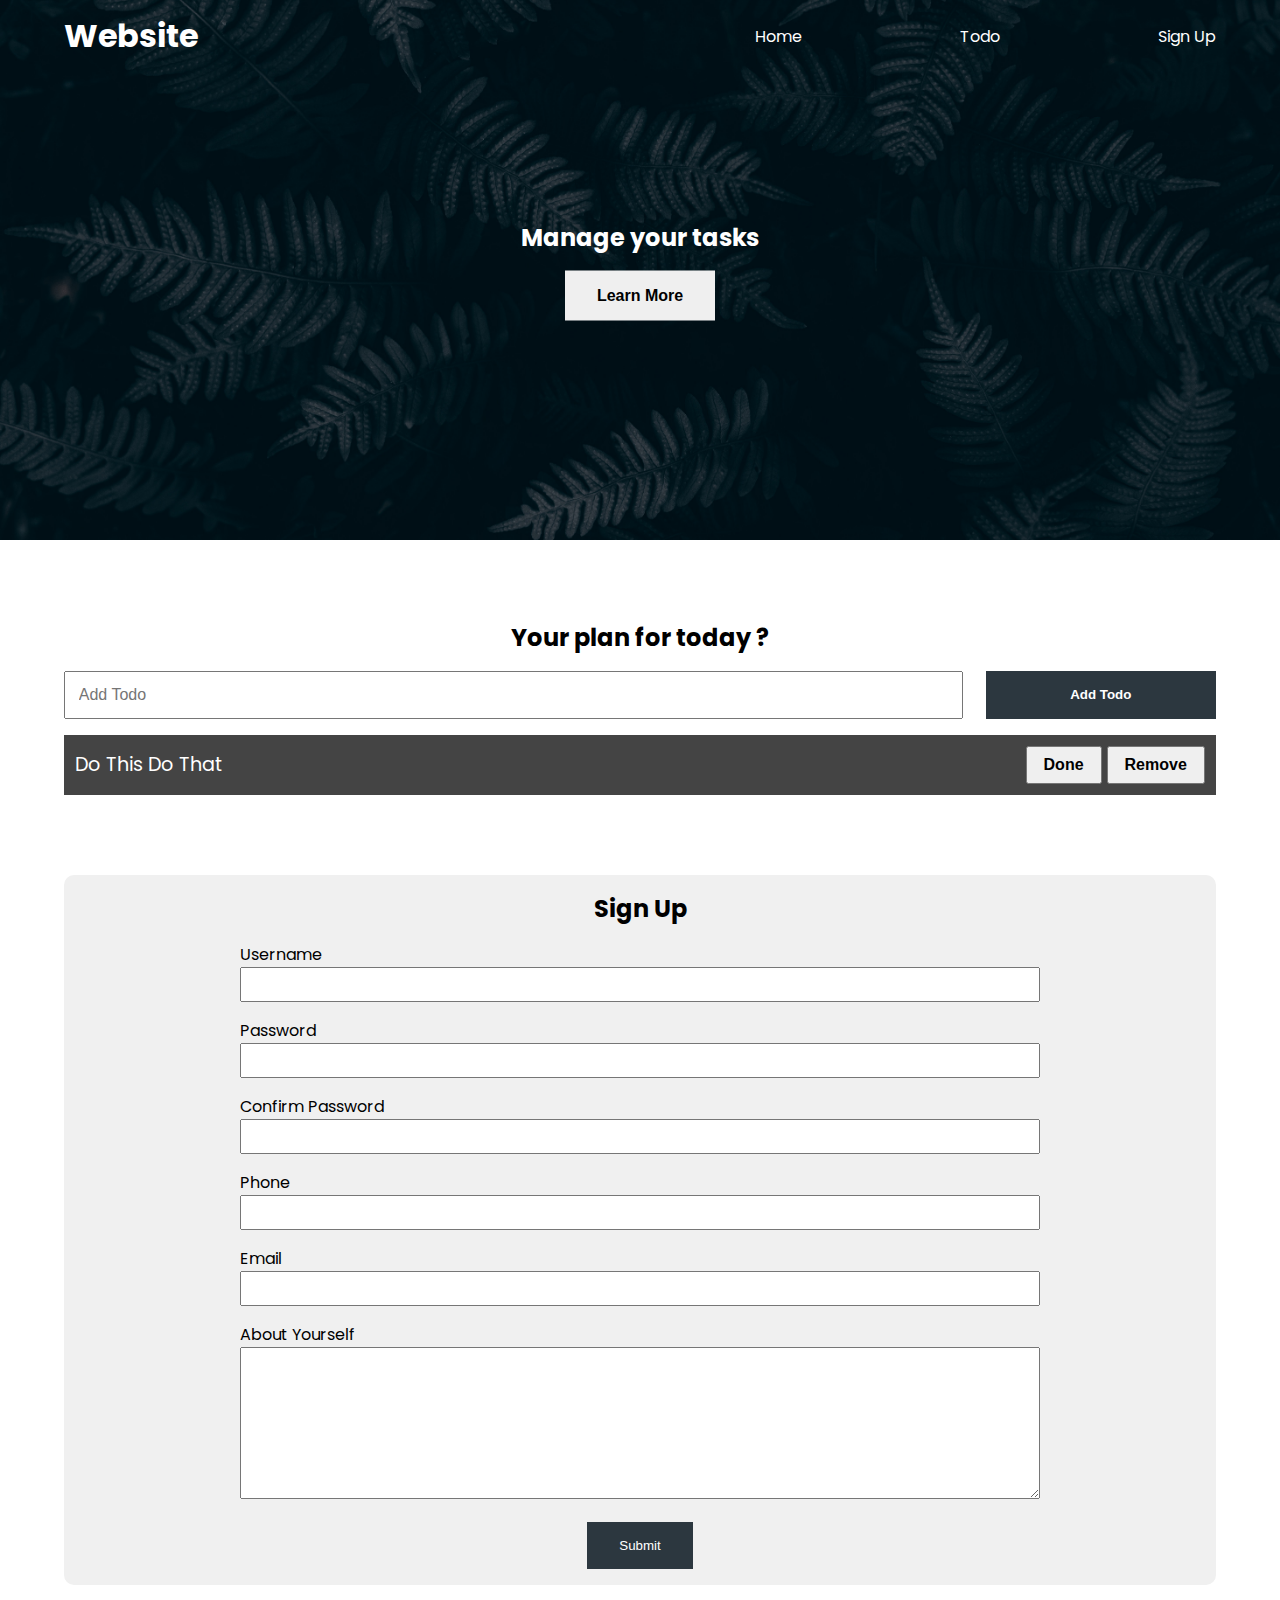
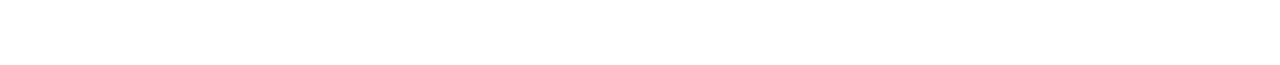
<file: DOM-Tutorial/index.html>
<!DOCTYPE html>
<html lang="en">
  <head>
    <meta charset="UTF-8" />
    <meta http-equiv="X-UA-Compatible" content="IE=edge" />
    <meta name="viewport" content="width=device-width, initial-scale=1.0" />
    <link rel="stylesheet" href="./style.css" />
    <!-- <script src="01.js" defer></script> -->
    <!-- <script src="02.js" defer></script> -->
    <!-- <script src="03.js" defer></script> -->
    <!-- <script src="04.js" defer></script> -->
    <!-- <script src="05.js" defer></script> -->
    <!-- <script src="06.js" defer></script> -->
    <!-- <script src="07.js" defer></script> -->
    <!-- <script src="09.js" defer></script> -->
    <!-- <script src="10.js" defer></script> -->
    <!-- <script src="11.js" defer></script> -->
    <!-- <script src="12.js" defer></script> -->
    <!-- <script src="13.js" defer></script> -->
    <!-- <script src="14.js" defer></script> -->
    <!-- <script src="15.js" defer></script> -->
    <!-- <script src="16.js" defer></script> -->
    <!-- <script src="17.js" defer></script> -->
    <!-- <script src="18.js" defer></script> -->
    <!-- <script src="24.js" defer></script> -->
    <script src="26.js" defer></script>


    <title>My Website</title>
  </head>
  <body>
    <header class="header">
      <nav class="nav container">
        <h1 class="logo">Website</h1>
        <ul class="nav-items">
          <li class="nav-item"><a href="#home">Home</a></li>
          <li class="nav-item"><a href="">Todo</a></li>
          <li class="nav-item"><a href="">Sign Up</a></li>
        </ul>
      </nav>
      <div class="headline">
        <h2 id="main-heading">
          Manage your tasks <span style="display: none">Hello</span>
        </h2>
        <!-- <button class="btn btn-headline" onclick="console.log('you clicked me')">Learn More</button>     pehla tareqa event add karne ka--> 
        <button class="btn btn-headline">Learn More</button>
      </div>
    </header>

    <section class="section-todo container">
      <h2>Your plan for today ?</h2>
      <!-- todo form  -->
      <form class="form-todo">
        <input type="text" name="" id="" placeholder="Add Todo" />
        <input type="submit" value="Add Todo" class="btn" />
      </form>

      <ul class="todo-list">

        <!-- <li>item 1</li>
        <li>item 2</li>
        <li>item 3</li>
        <li>item 4</li>
        <li>item 5</li> -->

        <!-- <li class="first-todo">Todo 1</li> -->
        
        <li>
          <span class="text">Do this do that</span>
          <div class="todo-buttons">
            <button class="todo-btn done">Done</button>
            <button class="todo-btn remove">Remove</button>
          </div>
        </li> 
      </ul>
    </section>

    <section class="section-signup container">
      <h2>Sign Up</h2>
      <form class="signup-form">
        <div class="form-group">
          <label for="username">Username</label>
          <input type="text" name="username" id="username" />
        </div>
        <div class="form-group">
          <label for="password">Password</label>
          <input type="password" name="password" id="password" />
        </div>
        <div class="form-group">
          <label for="confirmPassword">Confirm Password</label>
          <input type="password" name="confirmPassword" id="confirmPassword" />
        </div>
        <div class="form-group">
          <label for="phone">Phone</label>
          <input type="text" name="phone" id="phone" />
        </div>
        <div class="form-group">
          <label for="email">Email</label>
          <input type="email" name="email" id="email" />
        </div>
        <div class="form-group">
          <label for="about">About Yourself</label>
          <textarea name="about" id="about" cols="30" rows="10"></textarea>
        </div>
        <button type="submit" class="btn signup-btn">Submit</button>
      </form>
    </section>
  </body>
</html>
</file>
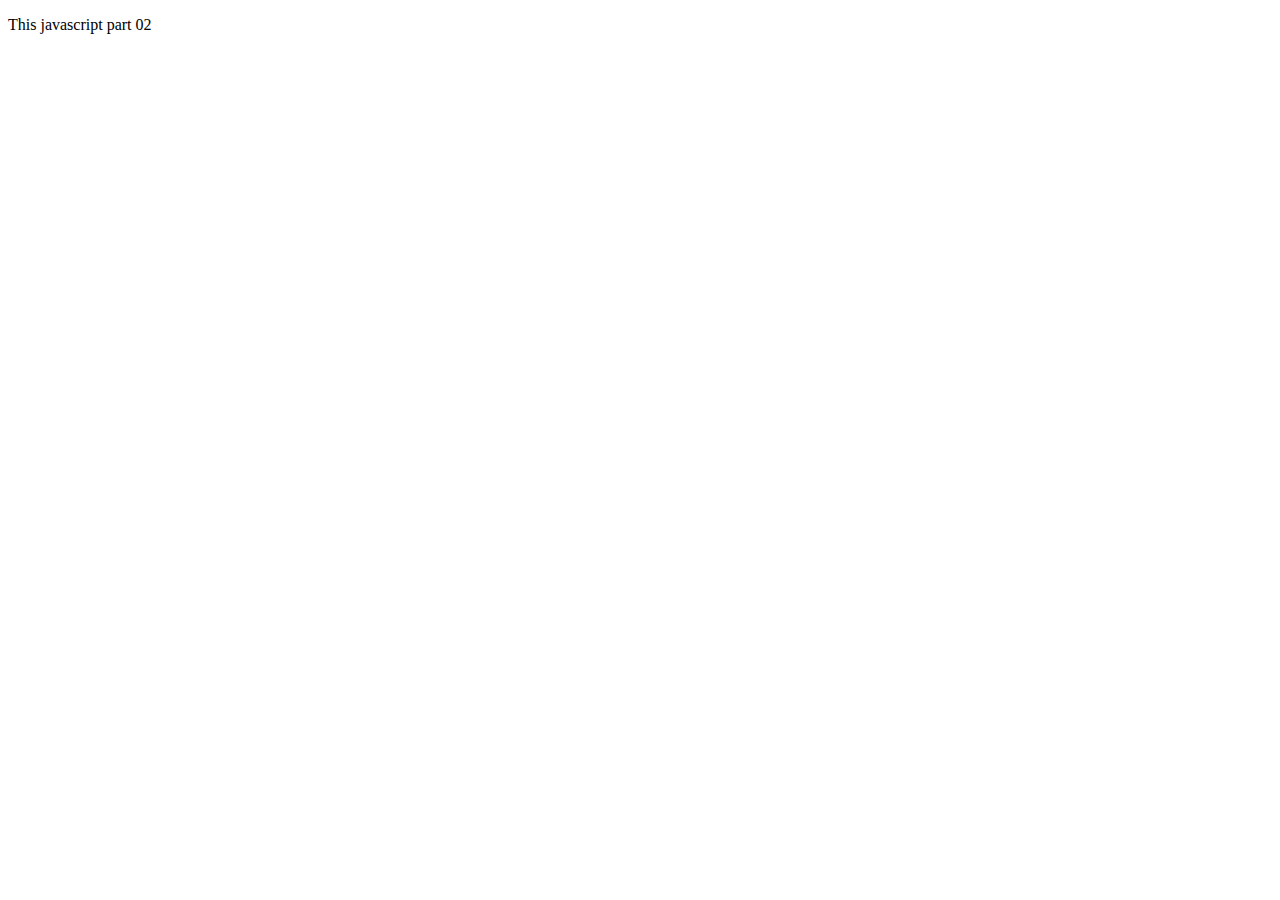
<file: How-JS-Works/index.html>
<!DOCTYPE html>
<html lang="en">
<head>
    <meta charset="UTF-8">
    <meta http-equiv="X-UA-Compatible" content="IE=edge">
    <meta name="viewport" content="width=device-width, initial-scale=1.0">
    <title>JS part 02</title>
    
</head>
<body>
    <p>This javascript part 02</p>
    <!-- <script src="01.js"></script> -->
    <script src="02.js"></script>

</body>
</html>
</file>
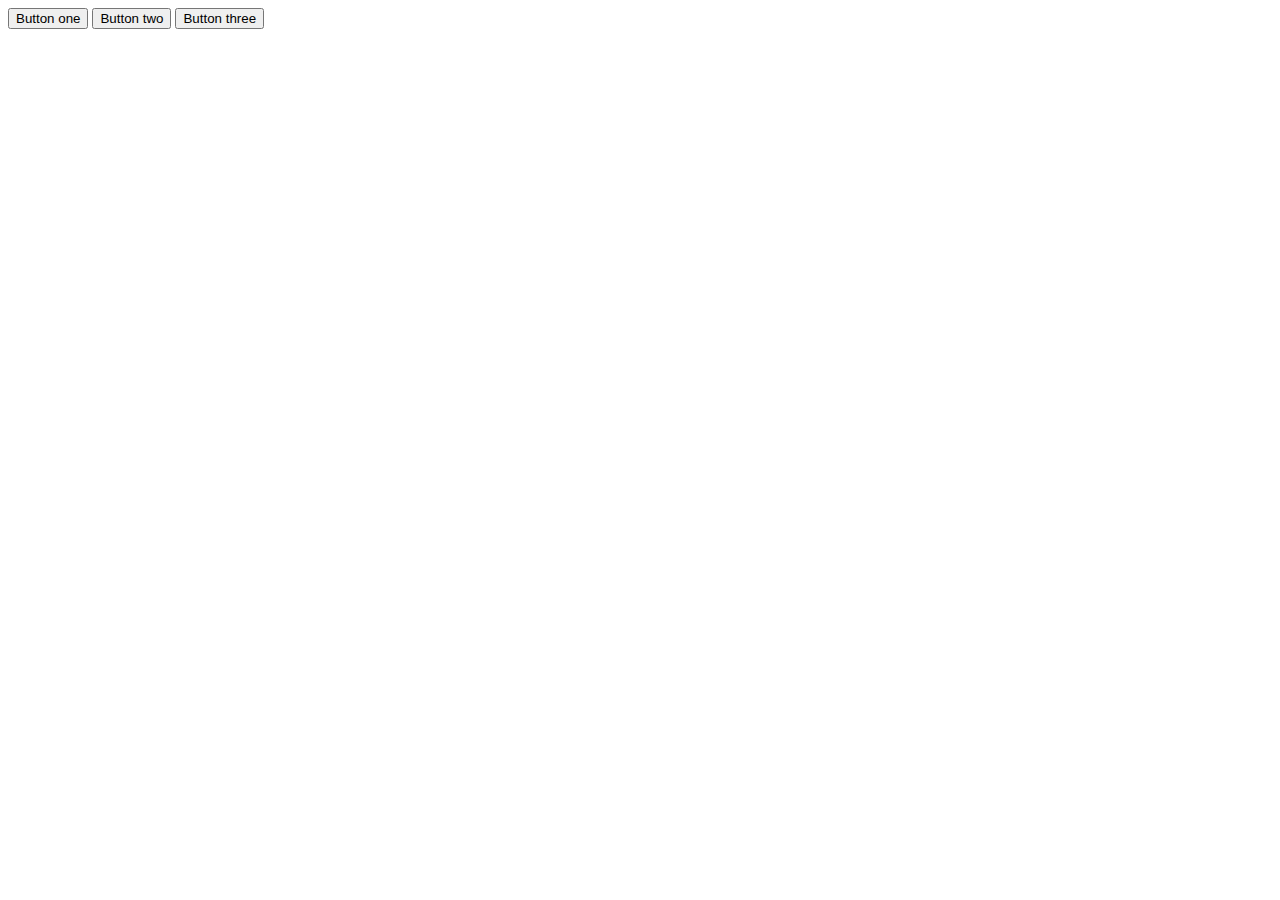
<file: DOM-Tutorial/clickEvent.html>
<!DOCTYPE html>
<html lang="en">
<head>
    <meta charset="UTF-8">
    <meta http-equiv="X-UA-Compatible" content="IE=edge">
    <meta name="viewport" content="width=device-width, initial-scale=1.0">
    <!-- <script src="19.js" defer></script> -->
    <!-- <script src="20.js" defer></script> -->
    <!-- <script src="21.js" defer></script> -->
    <script src="22.js" defer></script>



    <title>click Event on multiple buttons</title>
</head>
<body>
    <div class="my-buttons">
    <button id = "one">Button one </button>
    <button id = "two">Button two </button>
    <button id = "three">Button three</button>
    </div>
</body>
</html>
</file>
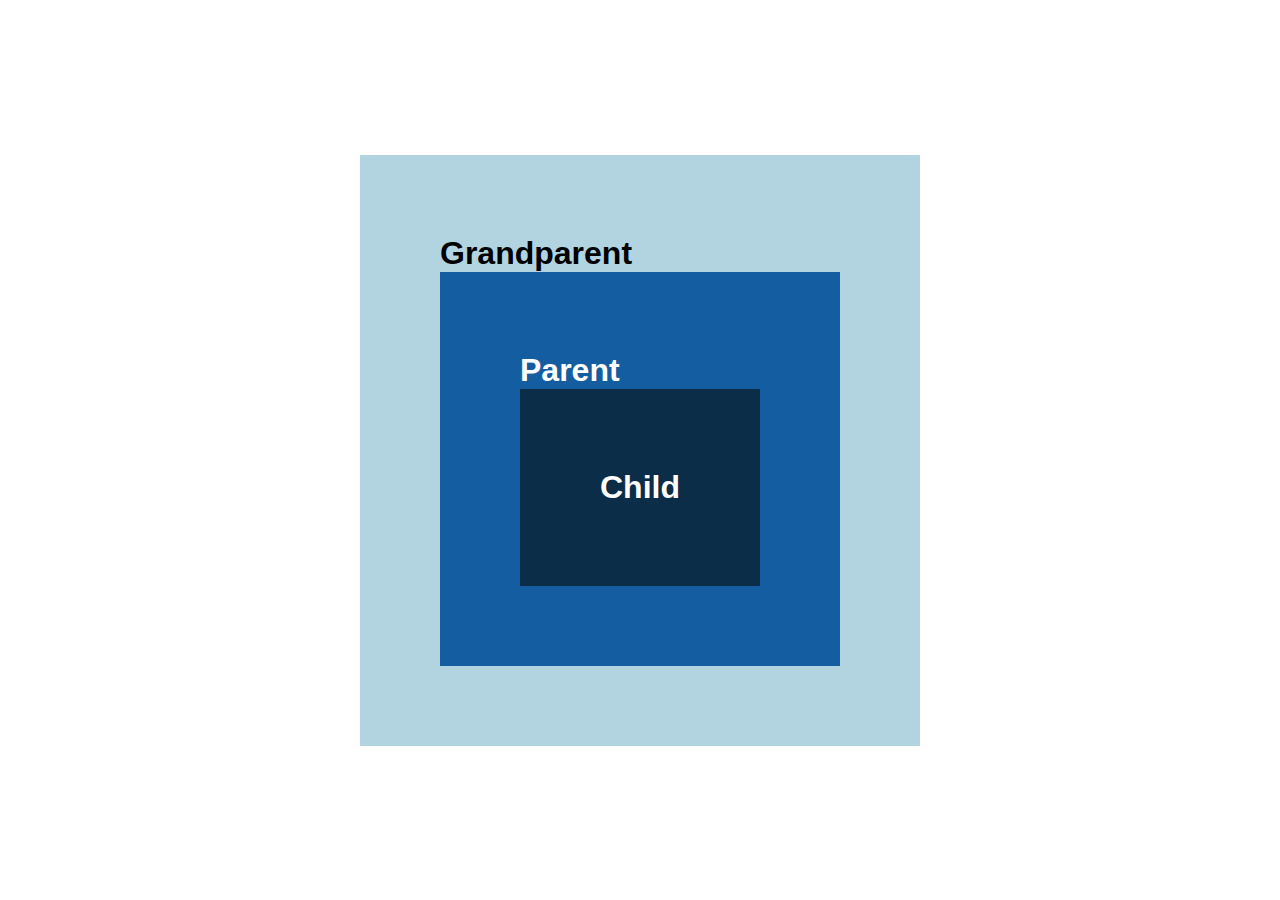
<file: DOM-Tutorial/event-bubbling-capturing.html>
<!DOCTYPE html>
<html lang="en">
<head>
    <meta charset="UTF-8">
    <meta http-equiv="X-UA-Compatible" content="IE=edge">
    <meta name="viewport" content="width=device-width, initial-scale=1.0">
    <link rel="stylesheet" href="evt-bcd.css">
    <script src="25.js"></script>
    <title>Event Bubbling | Capturing | Delegation</title>
</head>
<body>
    <main>
      <div class="grandparent box">
        Grandparent
        <div class="parent box">
            Parent
            <div class="child box">Child</div>
        </div>
      </div>
      </div>
    </main>
  </body>
</html>
</file>
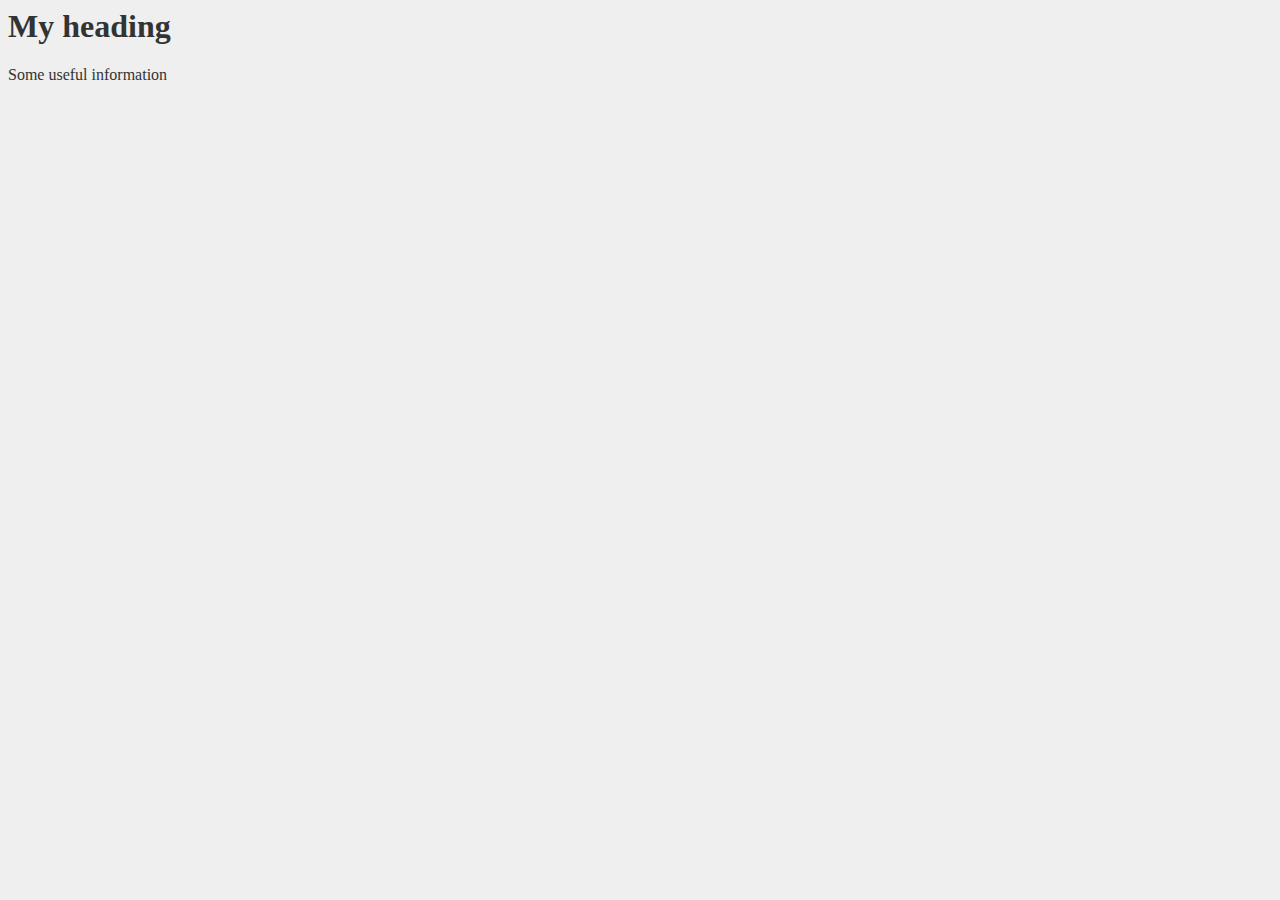
<file: DOM-Tutorial/index2.html>
<html>
    <head>
        <title>Dom traversing</title>
        <script src="08.js" defer></script>
    </head>
    <body>
        <div class="container">
            <h1>My heading</h1>
            <p>Some useful information</p>
        </div>
    </body>
</html>
</file>
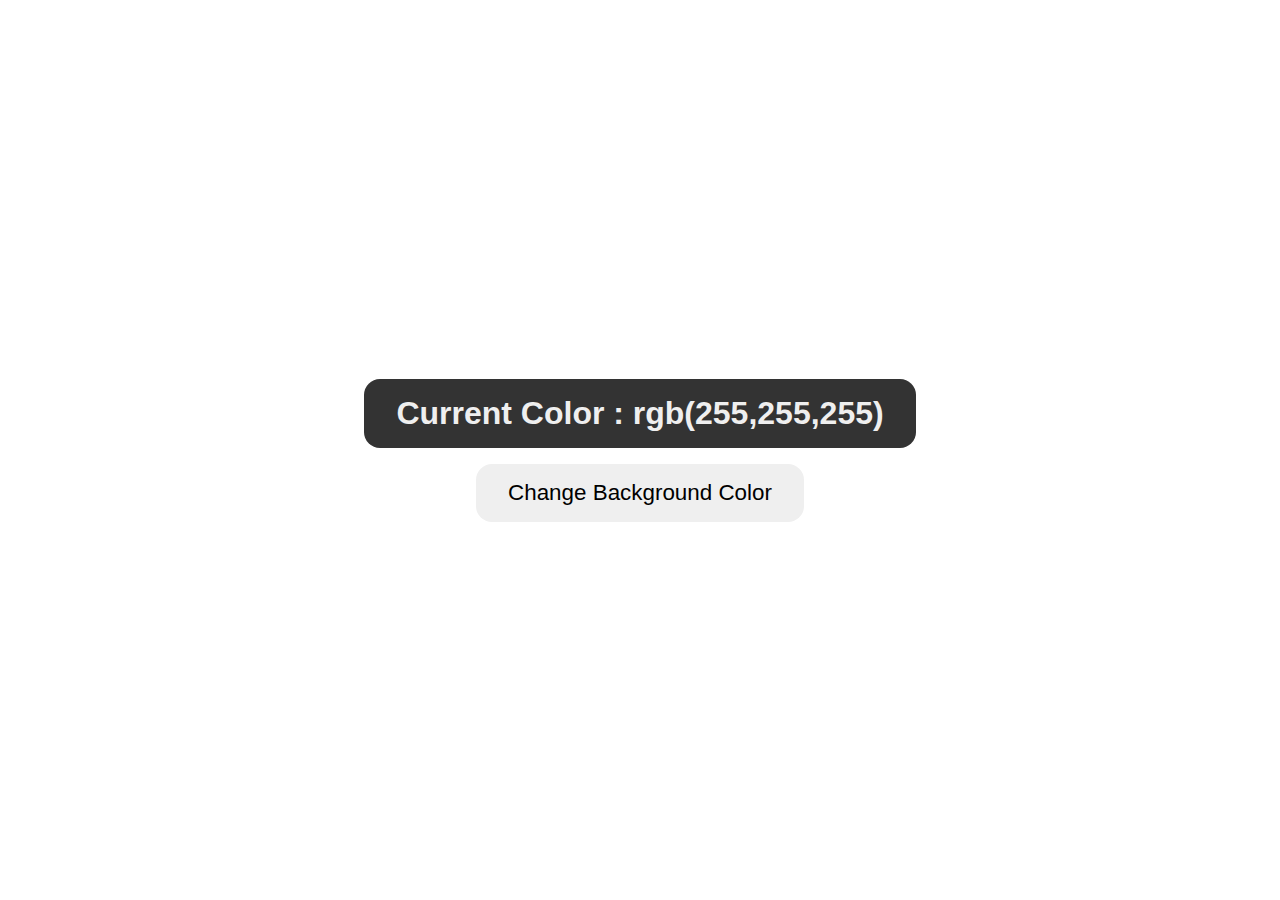
<file: DOM-Tutorial/little-demo.html>
<!DOCTYPE html>
<html lang="en">
<head>
    <meta charset="UTF-8">
    <meta http-equiv="X-UA-Compatible" content="IE=edge">
    <meta name="viewport" content="width=device-width, initial-scale=1.0">
    <link rel="stylesheet" href="little-demo.css">
    <script src="23.js" defer></script>
    <title>Random Colors</title>
</head>
<body>
    <main>
        <div class="container">
            <h1>Current Color : <span class="current-color"> rgb(255,255,255) </span> </h1>
            <button>Change Background Color</button>
        </div>
    </main>
</body>
</html>
</file>
<file: DOM-Tutorial/style.css>
@import url("https://fonts.googleapis.com/css2?family=Poppins:wght@200;300;400;500;600;700&display=swap");

* {
  box-sizing: border-box;
  padding: 0;
  margin: 0;
}

body {
  font-family: "Poppins", sans-serif;
}

a {
  text-decoration: none;
  color: white;
}

.header {
  position: relative;
  min-height: 60vh;
  background: url("./bg-image.jpg");
  background-position: center;
  background-repeat: no-repeat;
  background-size: cover;
  color: white;
}


.bg-dark {
  background: rgb(237, 72, 72);
  color: rgb(11, 11, 11);
}

.container {
  max-width: 1200px;
  margin: auto;
  width: 90%;
}
.nav {
  min-height: 8vh;
  display: flex;
  justify-content: space-between;
  align-items: center;
}

.nav-items {
  width: 40%;
  display: flex;
  list-style-type: none;
  justify-content: space-between;
}
.headline {
  text-align: center;
  position: absolute;
  top: 50%;
  left: 50%;
  transform: translate(-50%, -50%);
}

.btn {
  display: inline-block;
  outline: none;
  border: none;
  cursor: pointer;
}

.btn-headline {
  padding: 1rem 2rem;
  font-size: 1rem;
  margin-top: 1rem;
  font-weight: 600;
}

.section-todo {
  margin-top: 5rem;
  text-align: center;
}

.form-todo {
  min-height: 5vh;
  display: flex;
  justify-content: space-between;
  margin-top: 1rem;
}

.form-todo input {
  min-height: 100%;
}
.form-todo input[type="text"] {
  width: 78%;
  padding: 0.8rem;
  font-size: 1rem;
  font-weight: 400;
}
.form-todo input[type="submit"] {
  width: 20%;
  background: rgb(44, 55, 63);
  color: white;
  font-weight: bold;
}
.todo-list {
  text-align: left;
  font-size: 1.2rem;
  list-style-type: none;
}
.todo-list li {
  padding: 0.7rem;
  background: #444;
  color: white;
  margin-top: 1rem;
  text-transform: capitalize;
  display: flex;
  justify-content: space-between;
  align-items: center;
}
.todo-btn {
  /* min-height: 100%; */
  padding: 0.5rem 1rem;
  font-size: 1rem;
  font-weight: bold;
  cursor: pointer;
}
.section-signup {
  margin: 5rem auto;
  text-align: center;
  background: rgb(240, 240, 240);
  border-radius: 10px;
  padding: 1rem;
}

.signup-form {
  max-width: 800px;
  width: 95%;
  text-align: left;
  margin: auto;
}
.signup-form label {
  display: block;
}

.signup-form input {
  display: block;
  width: 100%;
  padding: 0.5rem;
}
.form-group {
  margin-top: 1rem;
}
.signup-form textarea {
  width: 100%;
}
.signup-btn {
  background: rgb(44, 55, 63);
  color: white;
  padding: 1rem 2rem;
  display: block;
  margin: auto;
  margin-top: 1rem;
}
</file>
<file: DOM-Tutorial/evt-bcd.css>
*{
    padding:0;
    margin: 0;
    box-sizing: border-box;
  }
  
  body{
    font-family:arial,sans-serif;
  }
  
  
  main{
    display:flex;
    justify-content:center;
    align-items: center;
    height:100vh;
  }
  
  .box{
    min-width:100px;
    min-height: 100px;
    padding:5rem;
    color:white;
    font-weight: bold;
    font-size: 2rem;
    cursor: pointer;
  }
  
  .grandparent{
    background: #b1d4e0;
    color:black;
  }
  
  .parent{
    background: #145da0;
  }
  
  .child{
    background: #0c2d48;
  }
</file>
<file: DOM-Tutorial/little-demo.css>
*{
    box-sizing: border-box;
    padding: 0;
    margin: 0;
}

body{
    font-family:arial,sans-serif;
}
main{
    min-height: 100vh;
    display: flex;
    justify-content: center;
    align-items: center;
    text-align: center;
}

h1{
    padding: 1rem 2rem;
    background-color: #333;
    color: #efefef;
    border-radius: 1rem;
}

button{
    padding: 1rem 2rem;
    font-size:1.4rem;
    border-radius: 1rem;
    cursor: pointer;
    margin-top: 1rem;
    border: none;
    outline: none;
    transition: background 0.4s;
}
button:hover{
    background: rgb(241, 163, 163);
}
</file>
